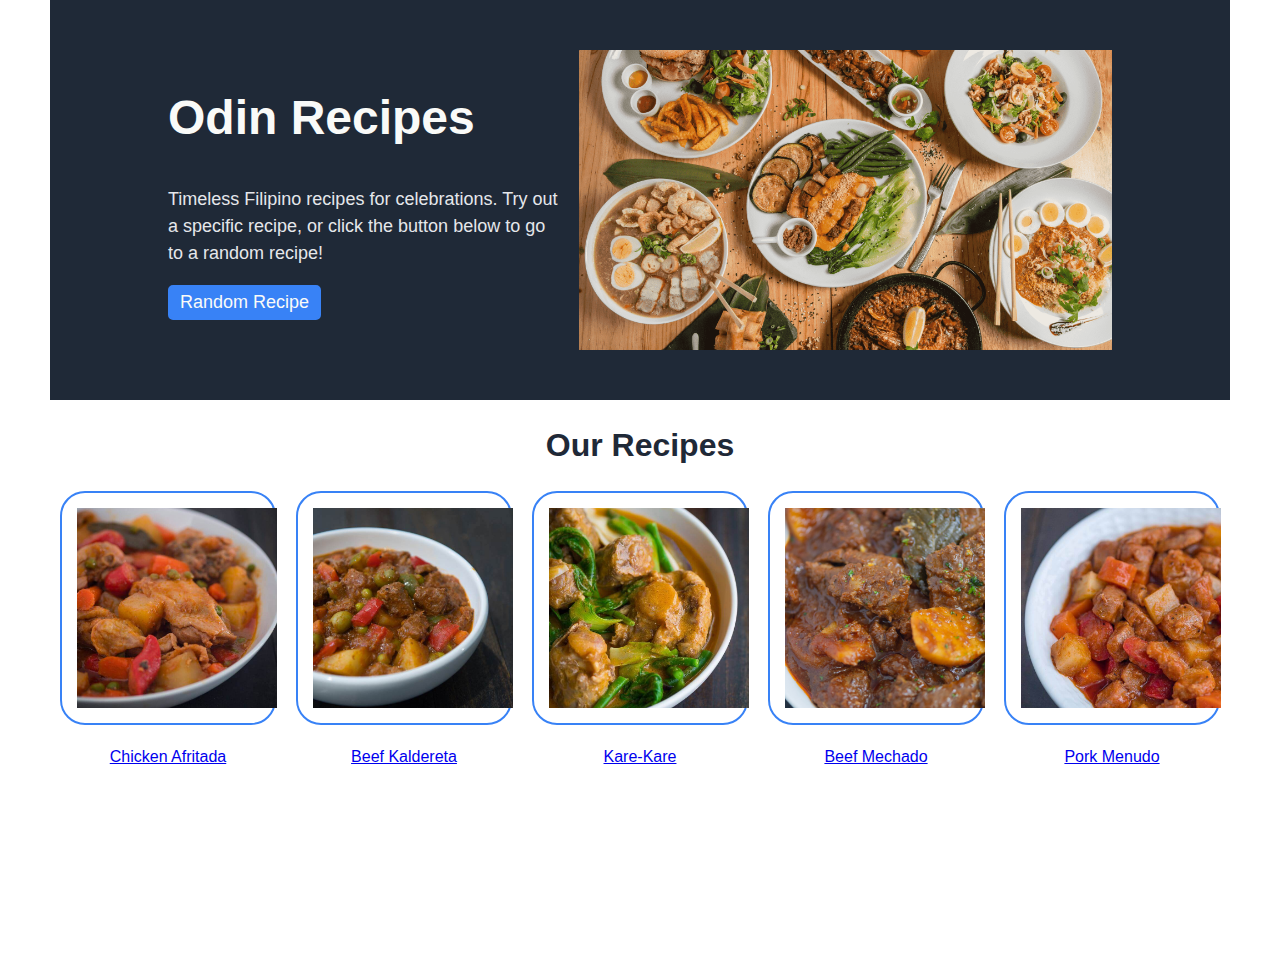
<file: index.html>
<!DOCTYPE html>
<html lang="en">
  <head>
    <!-- Google Tag Manager -->
<script>(function(w,d,s,l,i){w[l]=w[l]||[];w[l].push({'gtm.start':
  new Date().getTime(),event:'gtm.js'});var f=d.getElementsByTagName(s)[0],
  j=d.createElement(s),dl=l!='dataLayer'?'&l='+l:'';j.async=true;j.src=
  'https://www.googletagmanager.com/gtm.js?id='+i+dl;f.parentNode.insertBefore(j,f);
  })(window,document,'script','dataLayer','GTM-5VXBLSL');</script>
  <!-- End Google Tag Manager -->
    <meta charset="UTF-8">
    <link rel="stylesheet" href="styles.css">
    <title>Odin Recipes</title>
    <script src="javascript.js"></script>
  </head>
  <body>
    <div class="header">
      <div class="intro">
        <h1 class="section-header">Odin Recipes</h1>
        <p>Timeless Filipino recipes for celebrations. Try out a specific recipe, or click the button below to go to a random recipe!</p>
        <button type="button" onclick="randomlink()">Random Recipe</button>
      </div>
      <div class="img"><img height="300px" src="images/Handaan.jpeg"></div>
    </div>
    <h1 class="recipe-header">Our Recipes</h1>
    <div class="container">
      <div><img class="cropped" src="images/Afritada.jpeg"></div>
      <div><img class="cropped" src="images/Kaldereta.jpeg"></div>
      <div><img class="cropped" src="images/Karekare.jpeg"></div>
      <div><img class="cropped" src="images/Mechado.jpeg"></div>
      <div><img class="cropped" src="images/Menudo.jpeg"></div>
    </div>
    <div class="text">
      <div><a href="recipes/Afritada.html">Chicken Afritada</a></div>
      <div><a href="recipes/Kaldereta.html">Beef Kaldereta</a></div>
      <div><a href="recipes/Karekare.html">Kare-Kare</a></div>
      <div><a href="recipes/Mechado.html">Beef Mechado</a></div>
      <div><a href="recipes/Menudo.html">Pork Menudo</a></div>
    </div>
  </body>
</html>
</file>
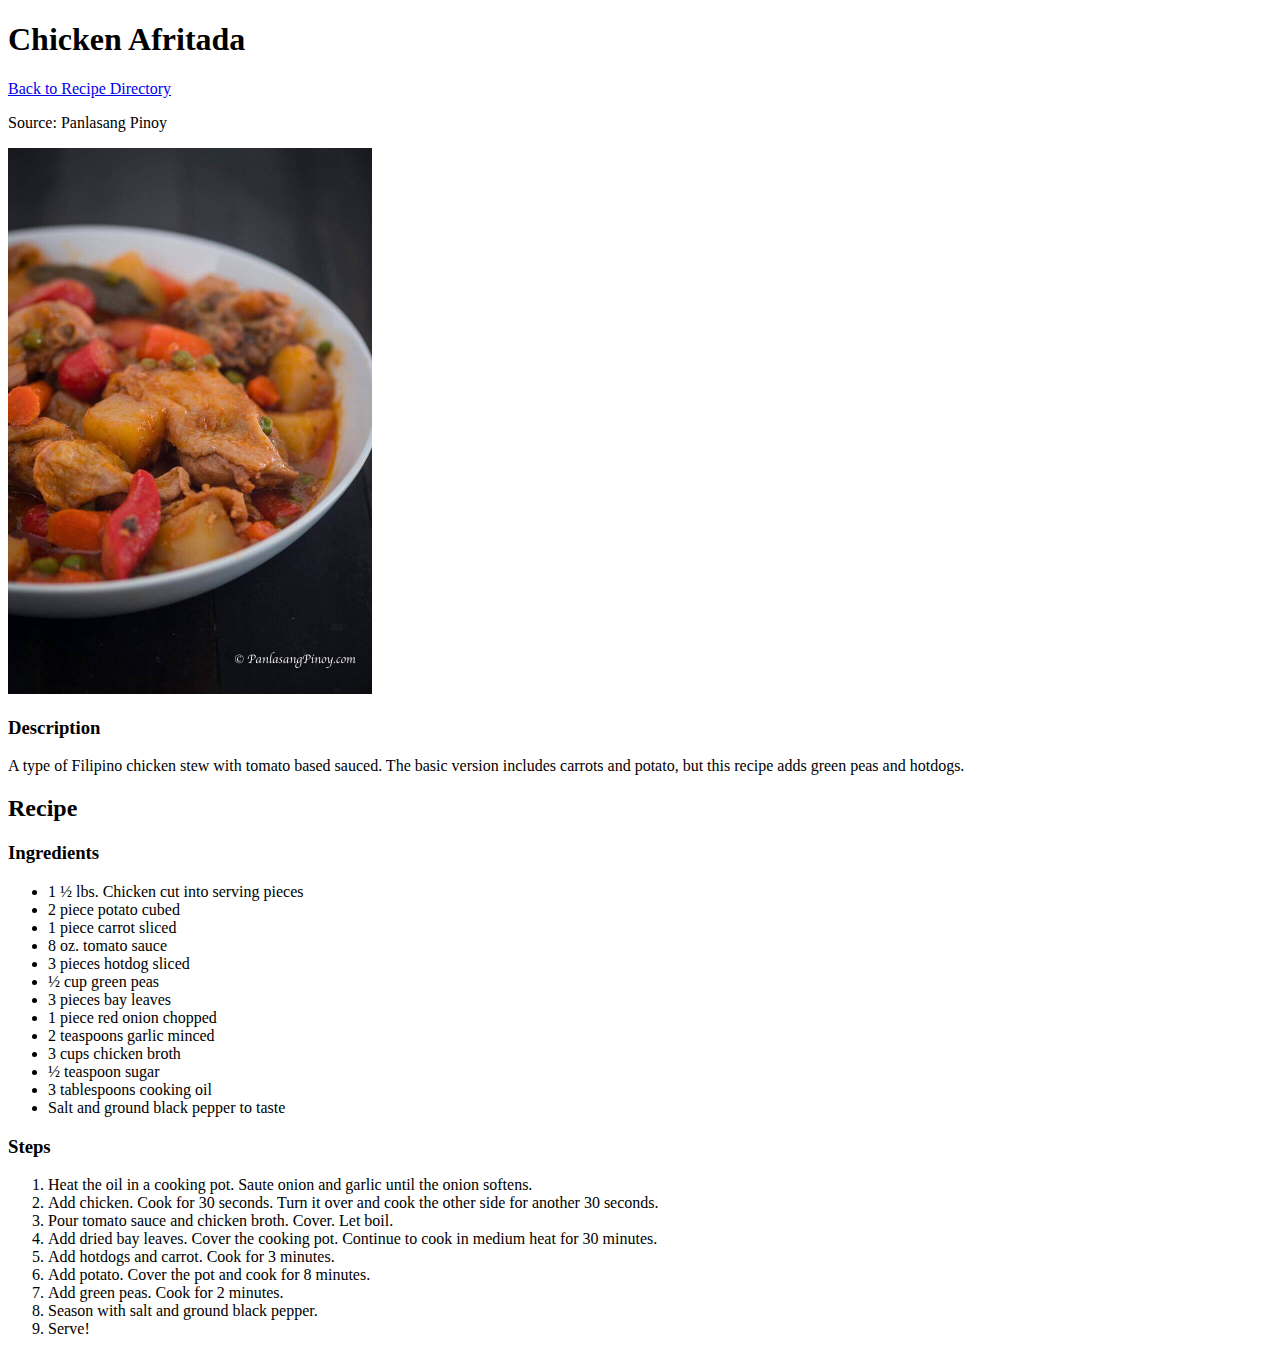
<file: recipes/Afritada.html>
<!DOCTYPE html>
<html lang="en">
  <head>
    <meta charset="UTF-8">
    <title>Chicken Afritada Recipe</title>
  </head>
  <body>
    <h1>Chicken Afritada</h1>
    <a href="../index.html">Back to Recipe Directory</a>
    <p>Source: Panlasang Pinoy</p>
    <img src="../images/Afritada.jpeg" width="364">
    <h3>Description</h3>
      <p>A type of Filipino chicken stew with tomato based sauced. The basic version includes carrots and potato, but this recipe adds green peas and hotdogs.</p>
    <h2>Recipe</h2>
    <h3>Ingredients</h3>
    <ul>
      <li>1 ½ lbs. Chicken cut into serving pieces</li>
      <li>2 piece potato cubed</li>
      <li>1 piece carrot sliced</li>
      <li>8 oz. tomato sauce</li>
      <li>3 pieces hotdog sliced</li>
      <li>½ cup green peas</li>
      <li>3 pieces bay leaves</li>
      <li>1 piece red onion chopped</li>
      <li>2 teaspoons garlic minced</li>
      <li>3 cups chicken broth</li>
      <li>½ teaspoon sugar</li>
      <li>3 tablespoons cooking oil</li>
      <li>Salt and ground black pepper to taste</li>
    </ul>
    <h3>Steps</h3>
    <ol>
      <li>Heat the oil in a cooking pot. Saute onion and garlic until the onion softens.</li>
      <li>Add chicken. Cook for 30 seconds. Turn it over and cook the other side for another 30 seconds.</li>
      <li>Pour tomato sauce and chicken broth. Cover. Let boil.</li>
      <li>Add dried bay leaves. Cover the cooking pot. Continue to cook in medium heat for 30 minutes.</li>
      <li>Add hotdogs and carrot. Cook for 3 minutes.</li>
      <li>Add potato. Cover the pot and cook for 8 minutes.</li>
      <li>Add green peas. Cook for 2 minutes.</li>
      <li>Season with salt and ground black pepper.</li>
      <li>Serve!</li>
    </ol>
  </body>
</html>
</file>
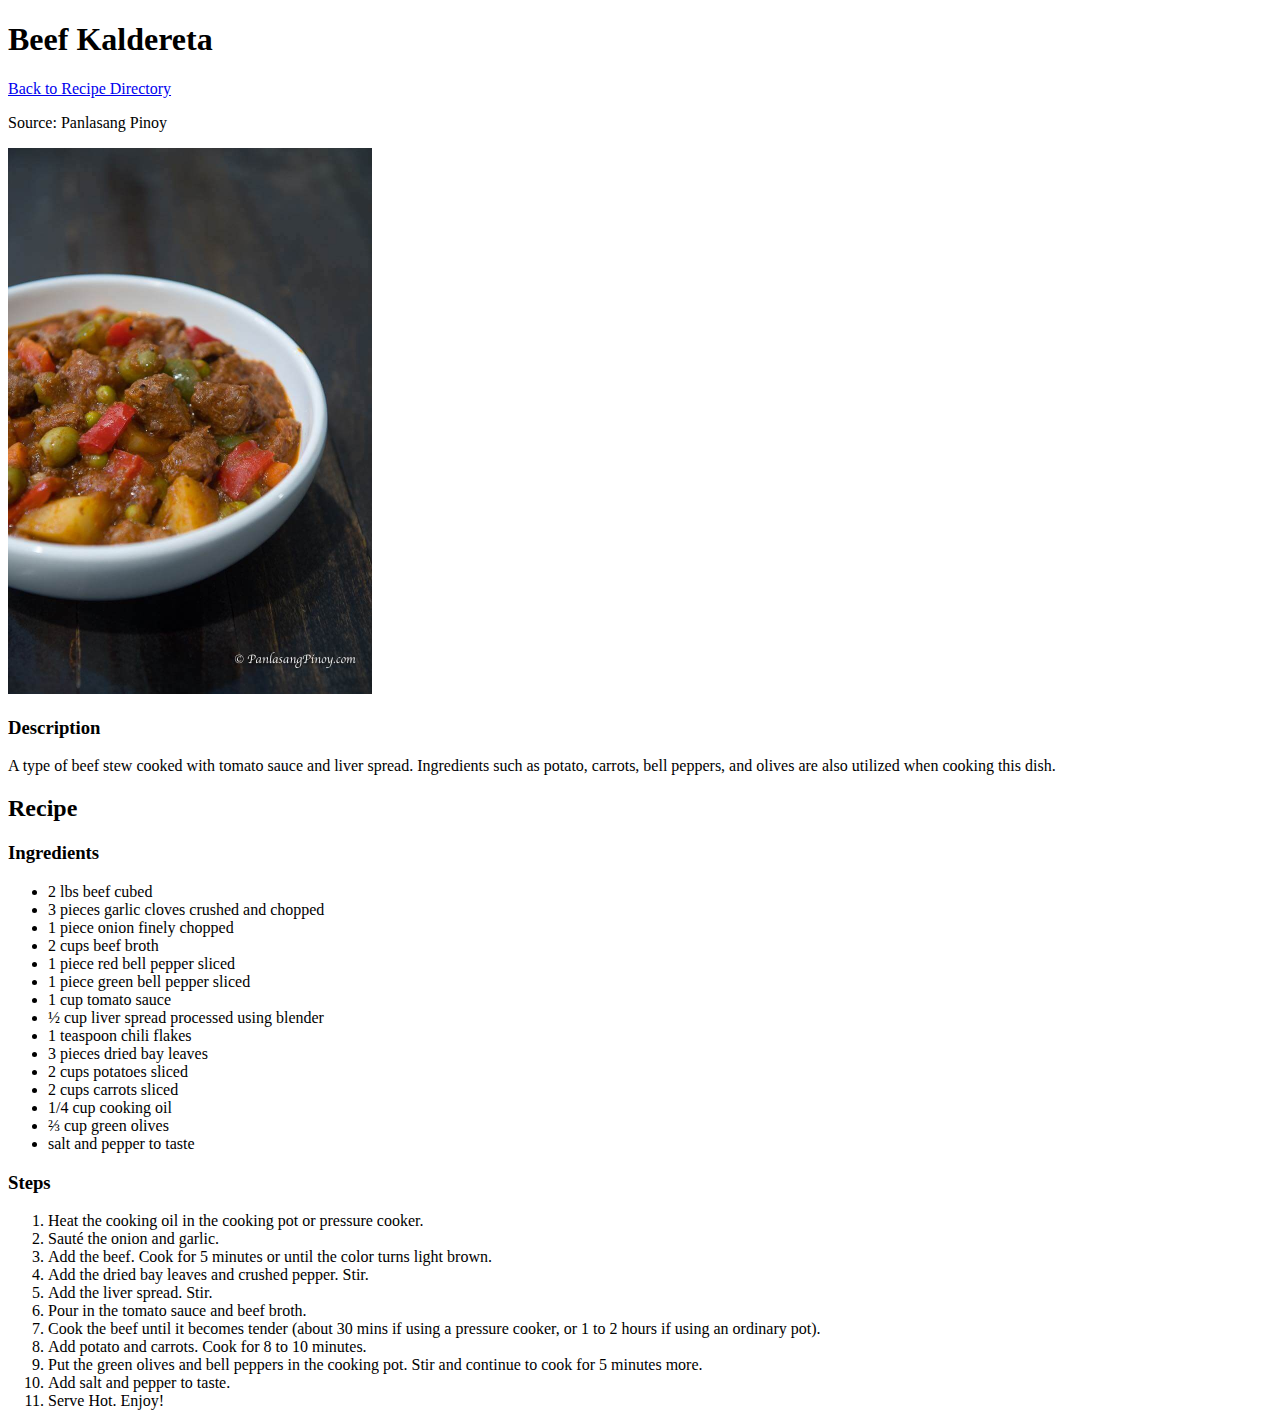
<file: recipes/Kaldereta.html>
<!DOCTYPE html>
<html lang="en">
  <head>
    <meta charset="UTF-8">
    <title>Beef Kaldereta Recipe</title>
  </head>
  <body>
    <h1>Beef Kaldereta</h1>
    <a href="../index.html">Back to Recipe Directory</a>
    <p>Source: Panlasang Pinoy</p>
    <img src="../images/Kaldereta.jpeg" width="364">
    <h3>Description</h3>
      <p>A type of beef stew cooked with tomato sauce and liver spread. Ingredients such as potato, carrots, bell peppers, and olives are also utilized when cooking this dish.</p>
    <h2>Recipe</h2>
    <h3>Ingredients</h3>
    <ul>
      <li>2 lbs beef cubed</li>
      <li>3 pieces garlic cloves crushed and chopped</li>
      <li>1 piece onion finely chopped</li>
      <li>2 cups beef broth</li>
      <li>1 piece red bell pepper sliced</li>
      <li>1 piece green bell pepper sliced</li>
      <li>1 cup tomato sauce</li>
      <li>½ cup liver spread processed using blender</li>
      <li>1 teaspoon chili flakes</li>
      <li>3 pieces dried bay leaves</li>
      <li>2 cups potatoes sliced</li>
      <li>2 cups carrots sliced</li>
      <li>1/4 cup cooking oil</li>
      <li>⅔ cup green olives</li>
      <li>salt and pepper to taste</li>
    </ul>
    <h3>Steps</h3>
    <ol>
      <li>Heat the cooking oil in the cooking pot or pressure cooker.</li>
      <li>Sauté the onion and garlic.</li>
      <li>Add the beef. Cook for 5 minutes or until the color turns light brown.</li>
      <li>Add the dried bay leaves and crushed pepper. Stir.</li>
      <li>Add the liver spread. Stir.</li>
      <li>Pour in the tomato sauce and beef broth.</li>
      <li>Cook the beef until it becomes tender (about 30 mins if using a pressure cooker, or 1 to 2 hours if using an ordinary pot).</li>
      <li>Add potato and carrots. Cook for 8 to 10 minutes.</li>
      <li>Put the green olives and bell peppers in the cooking pot. Stir and continue to cook for 5 minutes more.</li>
      <li>Add salt and pepper to taste.</li>
      <li>Serve Hot. Enjoy!</li>
    </ol>
  </body>
</html>
</file>
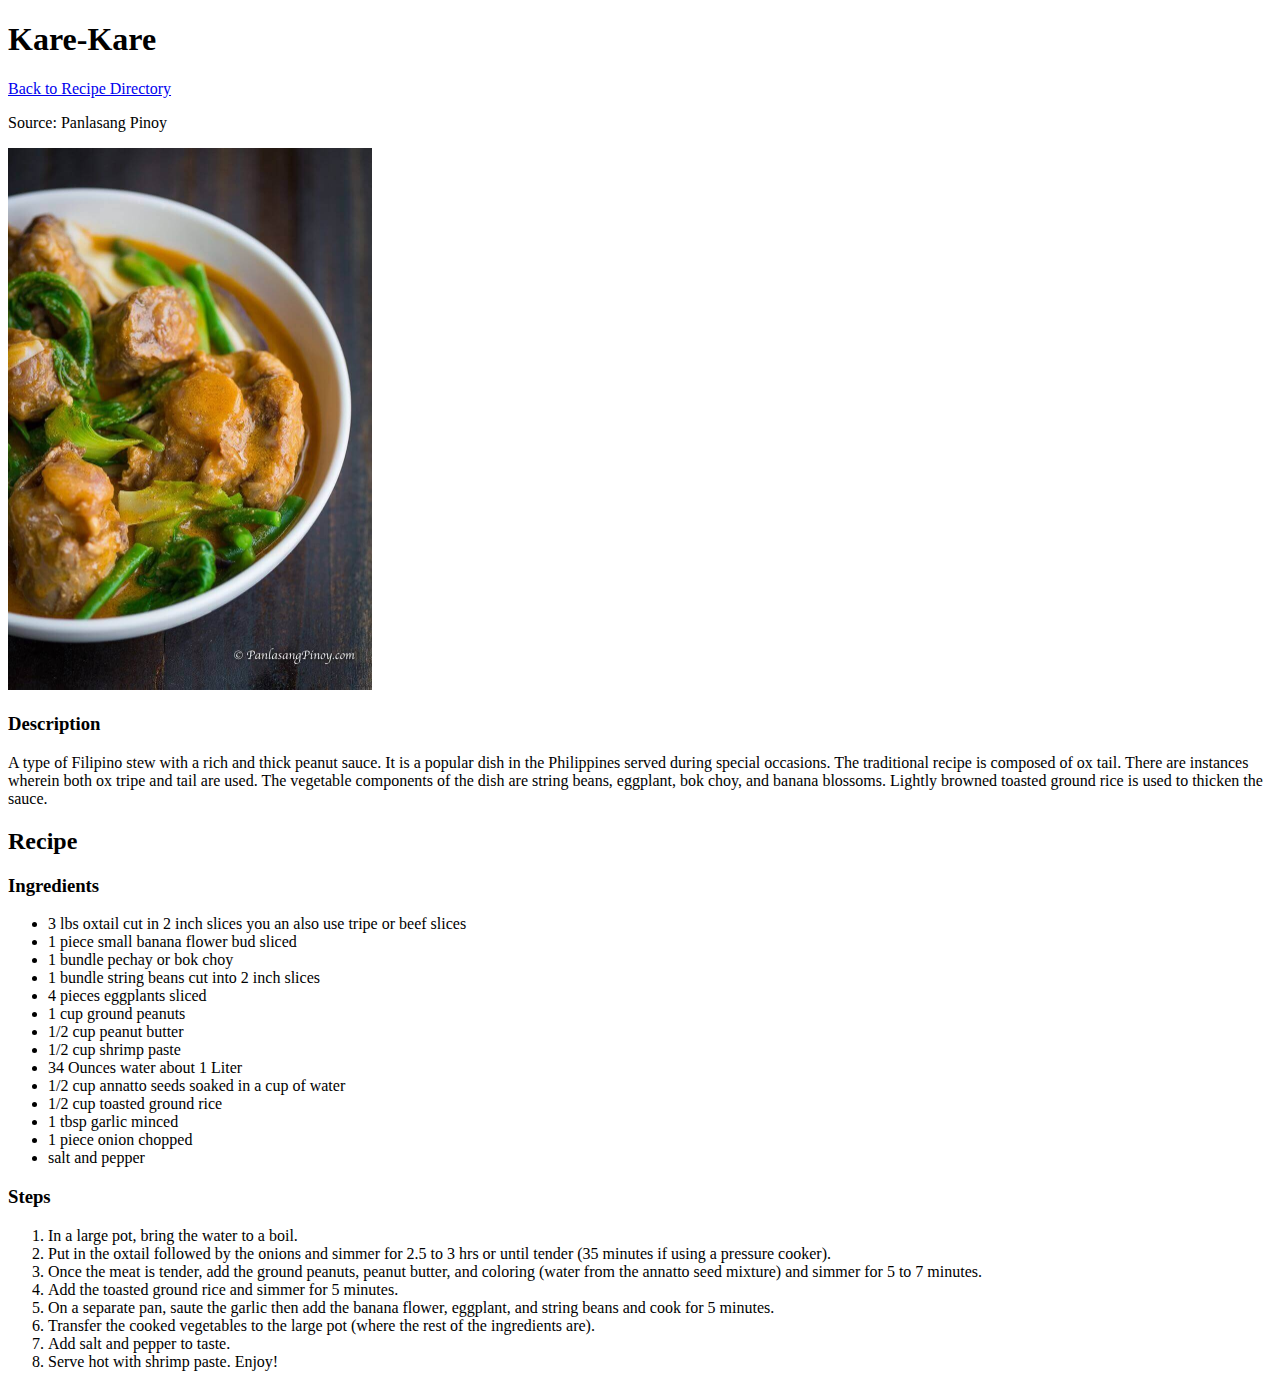
<file: recipes/Karekare.html>
<!DOCTYPE html>
<html lang="en">
  <head>
    <meta charset="UTF-8">
    <title>Kare-Kare Recipe</title>
  </head>
  <body>
    <h1>Kare-Kare</h1>
    <a href="../index.html">Back to Recipe Directory</a>
    <p>Source: Panlasang Pinoy</p>
    <img src="../images/Karekare.jpeg" width="364">
    <h3>Description</h3>
      <p>A type of Filipino stew with a rich and thick peanut sauce. It is a popular dish in the Philippines served during special occasions. The traditional recipe is composed of ox tail. There are instances wherein both ox tripe and tail are used. The vegetable components of the dish are string beans, eggplant, bok choy, and banana blossoms. Lightly browned toasted ground rice is used to thicken the sauce.</p>
    <h2>Recipe</h2>
    <h3>Ingredients</h3>
    <ul>
      <li>3 lbs oxtail cut in 2 inch slices you an also use tripe or beef slices</li>
      <li>1 piece small banana flower bud sliced</li>
      <li>1 bundle pechay or bok choy</li>
      <li>1 bundle string beans cut into 2 inch slices</li>
      <li>4 pieces eggplants sliced</li>
      <li>1 cup ground peanuts</li>
      <li>1/2 cup peanut butter</li>
      <li>1/2 cup shrimp paste</li>
      <li>34 Ounces water about 1 Liter</li>
      <li>1/2 cup annatto seeds soaked in a cup of water</li>
      <li>1/2 cup toasted ground rice</li>
      <li>1 tbsp garlic minced</li>
      <li>1 piece onion chopped</li>
      <li>salt and pepper</li>
    </ul>
    <h3>Steps</h3>
    <ol>
      <li>In a large pot, bring the water to a boil.</li>
      <li>Put in the oxtail followed by the onions and simmer for 2.5 to 3 hrs or until tender (35 minutes if using a pressure cooker).</li>
      <li>Once the meat is tender, add the ground peanuts, peanut butter, and coloring (water from the annatto seed mixture) and simmer for 5 to 7 minutes.</li>
      <li>Add the toasted ground rice and simmer for 5 minutes.</li>
      <li>On a separate pan, saute the garlic then add the banana flower, eggplant, and string beans and cook for 5 minutes.</li>
      <li>Transfer the cooked vegetables to the large pot (where the rest of the ingredients are).</li>
      <li>Add salt and pepper to taste.</li>
      <li>Serve hot with shrimp paste. Enjoy!</li>
    </ol>
  </body>
</html>
</file>
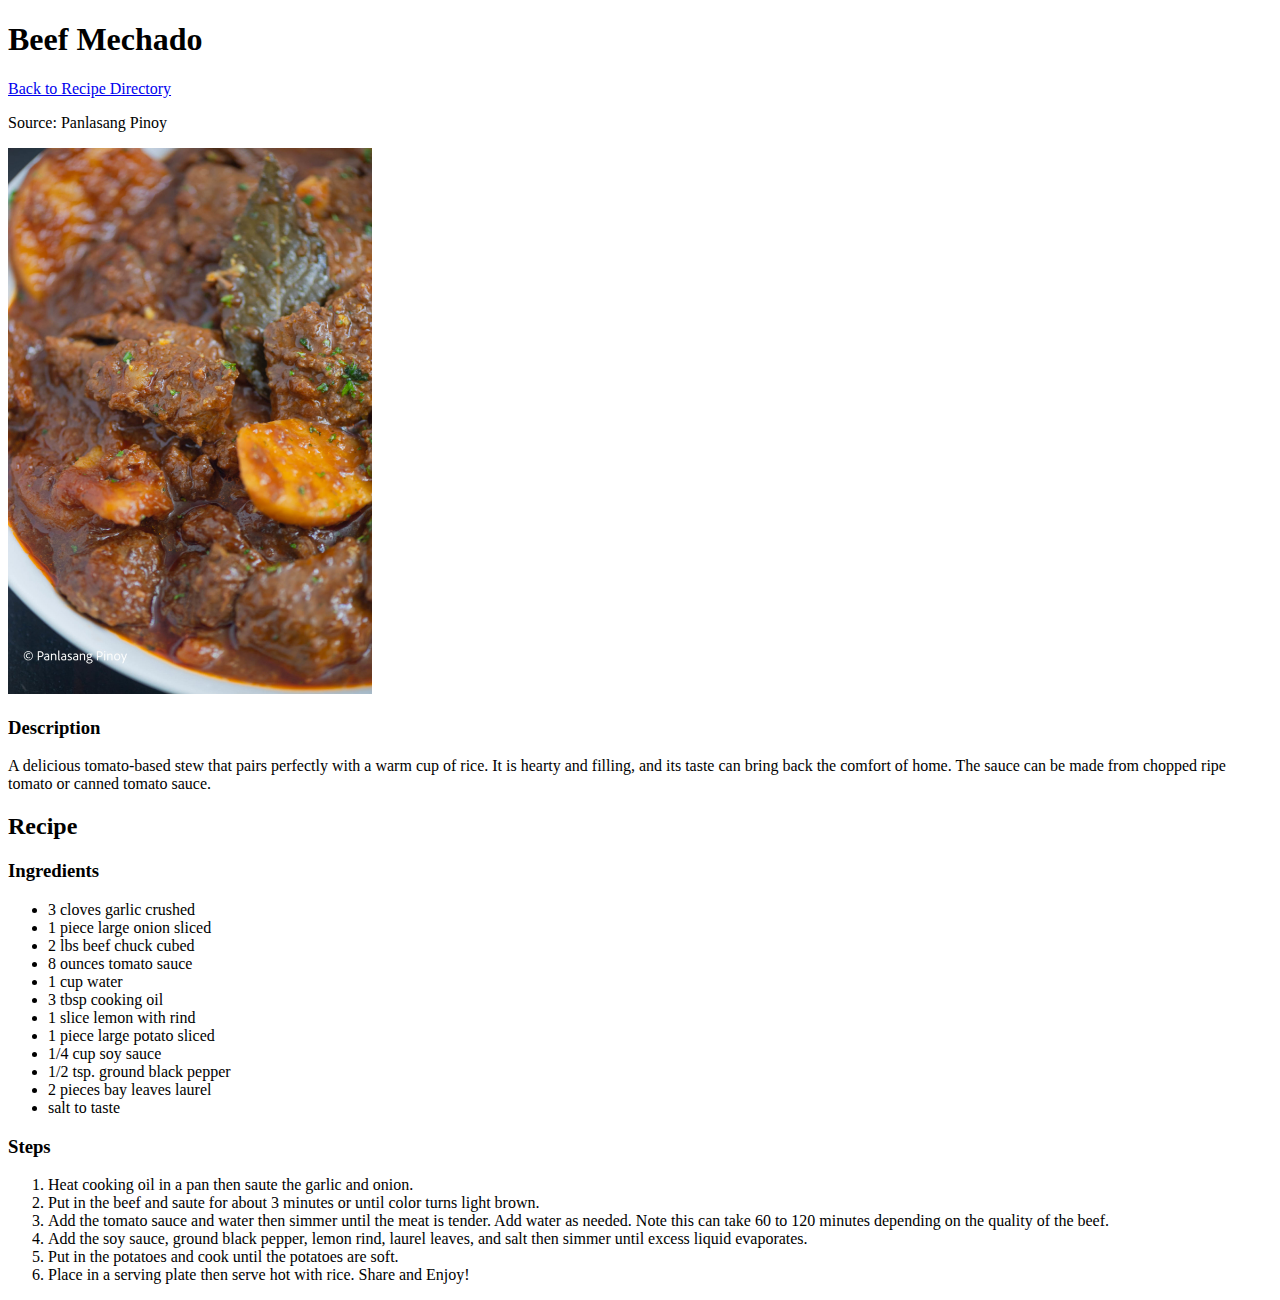
<file: recipes/Mechado.html>
<!DOCTYPE html>
<html lang="en">
  <head>
    <meta charset="UTF-8">
    <title>Beef Mechado Recipe</title>
  </head>
  <body>
    <h1>Beef Mechado</h1>
    <a href="../index.html">Back to Recipe Directory</a>
    <p>Source: Panlasang Pinoy</p>
    <img src="../images/Mechado.jpeg" width="364">
    <h3>Description</h3>
      <p>A delicious tomato-based stew that pairs perfectly with a warm cup of rice. It is hearty and filling, and its taste can bring back the comfort of home. The sauce can be made from chopped ripe tomato or canned tomato sauce.</p>
    <h2>Recipe</h2>
    <h3>Ingredients</h3>
    <ul>
      <li>3 cloves garlic crushed</li>
      <li>1 piece large onion sliced</li>
      <li>2 lbs beef chuck cubed</li>
      <li>8 ounces tomato sauce</li>
      <li>1 cup water</li>
      <li>3 tbsp cooking oil</li>
      <li>1 slice lemon with rind</li>
      <li>1 piece large potato sliced</li>
      <li>1/4 cup soy sauce</li>
      <li>1/2 tsp. ground black pepper</li>
      <li>2 pieces bay leaves laurel</li>
      <li>salt to taste</li>
    </ul>
    <h3>Steps</h3>
    <ol>
      <li>Heat cooking oil in a pan then saute the garlic and onion.</li>
      <li>Put in the beef and saute for about 3 minutes or until color turns light brown.</li>
      <li>Add the tomato sauce and water then simmer until the meat is tender. Add water as needed. Note this can take 60 to 120 minutes depending on the quality of the beef.</li>
      <li>Add the soy sauce, ground black pepper, lemon rind, laurel leaves, and salt then simmer until excess liquid evaporates.</li>
      <li>Put in the potatoes and cook until the potatoes are soft.</li>
      <li>Place in a serving plate then serve hot with rice. Share and Enjoy!</li>
    </ol>
  </body>
</html>
</file>
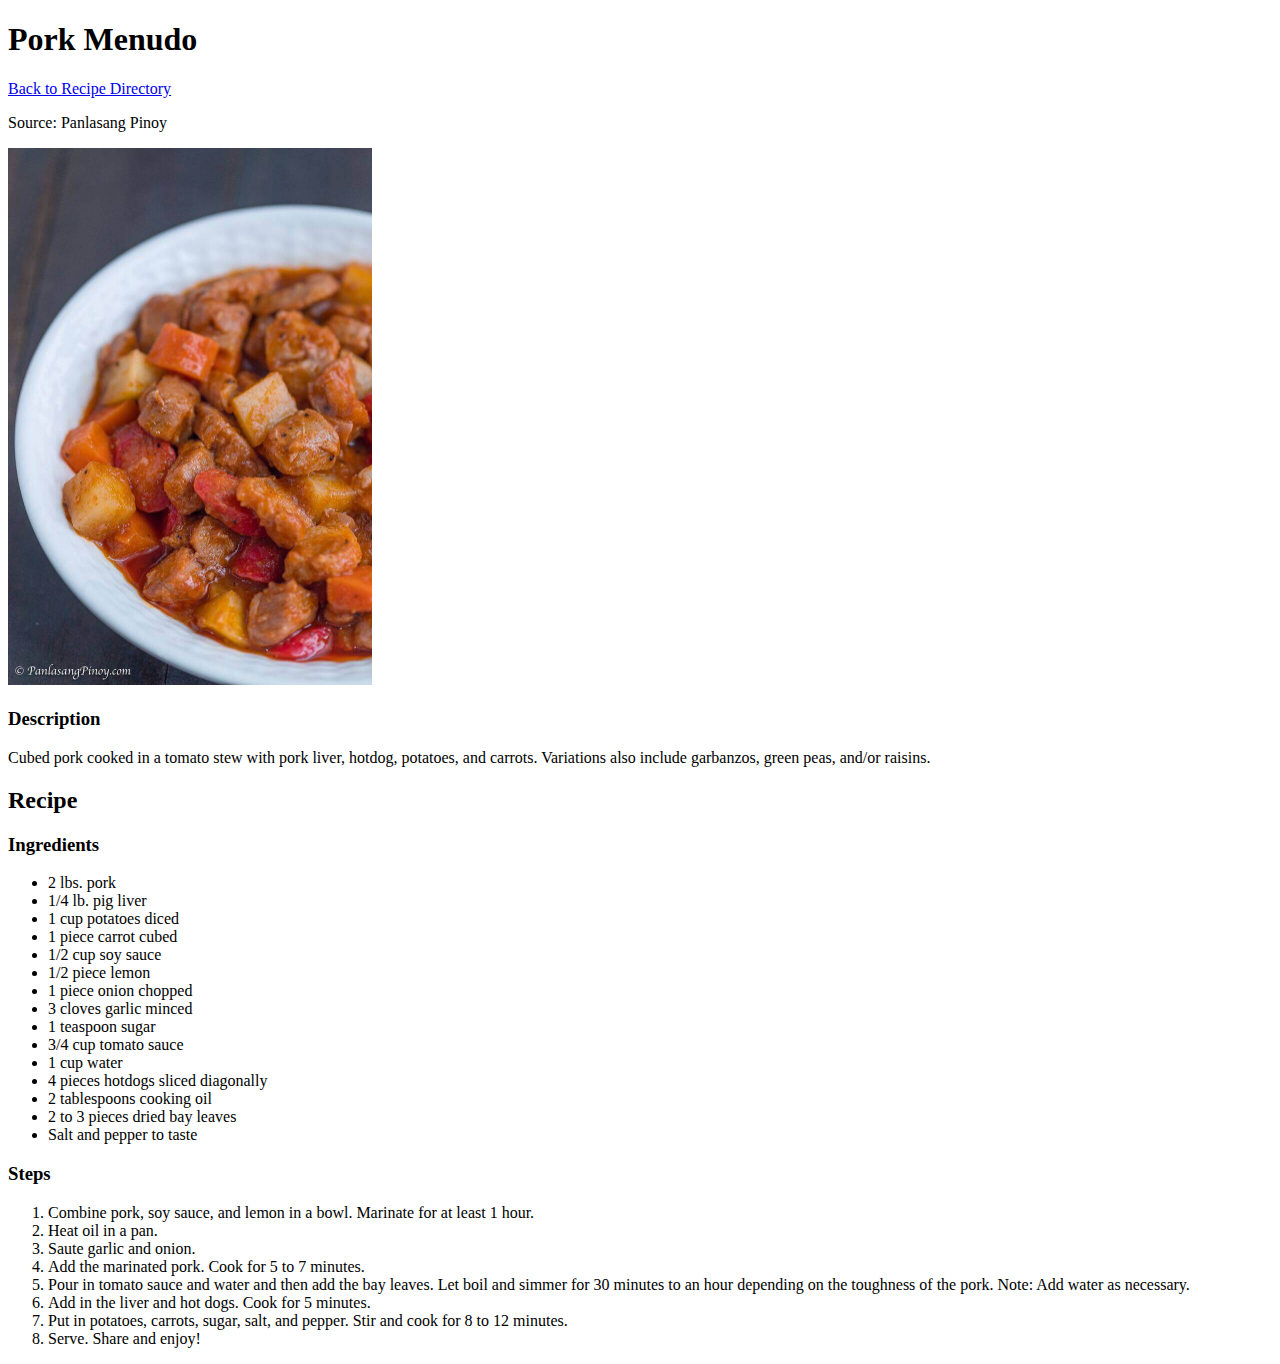
<file: recipes/Menudo.html>
<!DOCTYPE html>
<html lang="en">
  <head>
    <meta charset="UTF-8">
    <title>Pork Menudo Recipe</title>
  </head>
  <body>
    <h1>Pork Menudo</h1>
    <a href="../index.html">Back to Recipe Directory</a>
    <p>Source: Panlasang Pinoy</p>
    <img src="../images/Menudo.jpeg" width="364">
    <h3>Description</h3>
      <p>Cubed pork cooked in a tomato stew with pork liver, hotdog, potatoes, and carrots. Variations also include garbanzos, green peas, and/or raisins.</p>
    <h2>Recipe</h2>
    <h3>Ingredients</h3>
    <ul>
      <li>2 lbs. pork</li>
      <li>1/4 lb. pig liver</li>
      <li>1 cup potatoes diced</li>
      <li>1 piece carrot cubed</li>
      <li>1/2 cup soy sauce</li>
      <li>1/2 piece lemon</li>
      <li>1 piece onion chopped</li>
      <li>3 cloves garlic minced</li>
      <li>1 teaspoon sugar</li>
      <li>3/4 cup tomato sauce</li>
      <li>1 cup water</li>
      <li>4 pieces hotdogs sliced diagonally</li>
      <li>2 tablespoons cooking oil</li>
      <li>2 to 3 pieces dried bay leaves</li>
      <li>Salt and pepper to taste</li>
    </ul>
    <h3>Steps</h3>
    <ol>
      <li>Combine pork, soy sauce, and lemon in a bowl. Marinate for at least 1 hour.</li>
      <li>Heat oil in a pan.</li>
      <li>Saute garlic and onion.</li>
      <li>Add the marinated pork. Cook for 5 to 7 minutes.</li>
      <li>Pour in tomato sauce and water and then add the bay leaves. Let boil and simmer for 30 minutes to an hour depending on the toughness of the pork. Note: Add water as necessary.</li>
      <li>Add in the liver and hot dogs. Cook for 5 minutes.</li>
      <li>Put in potatoes, carrots, sugar, salt, and pepper. Stir and cook for 8 to 12 minutes.</li>
      <li>Serve. Share and enjoy!</li>
    </ol>
  </body>
</html>
</file>
<file: styles.css>
body {
    margin: 0px 50px;
    background-color: hsl(0, 0%, 100%);
    color: hsl(0, 0%, 10%);
    line-height: 1.5;
    font-family: "PT Sans", Calibri, Tahoma, sans-serif;
  }
.header {
    display: flex;
  }
.header div{
    flex: 1;
    margin: 0px 0px;
    background-color: #1f2937;
    height: 300px;
  }
  .intro{
    flex: 1;
    padding: 50px 10px 50px 10%;
    text-align: left;
  }
  .img{
    flex: 1;
    padding: 50px 10% 50px 10px;
    text-align: left;
  }
  p {
    font-size: 18px;
    color: #e5e7eb;
  }
  button{
    background-color: #3882f6;
    color: #f9faf8;
    font-size: 18px;
    border-radius: 5px;
    border: 2px solid #3882f6;
    padding: 5px 10px;
  }
.section-header {
  font-size: 48px;
  font-weight: extra-bold;
  color: #f9faf8;
  }
.recipe-header {
  font-size: 36x;
  font-weight: extra-bold;
  color: #1f2937;
  text-align: center;
  }
.container {
    display: flex;
  }
.container div{
    flex: 1;
    margin: 0px 10px;
    text-align: center;
    border-radius: 25px;
    border: 2px solid #3882f6;
    padding: 15px;
    height: 200px;
    width: 150px
  }
  .cropped {
    width: 200px; 
    height: 200px; 
    object-fit: cover;
    object-position: 50% 50%; 
    }
.text {
    display: flex;
  }
.text div{
    border-radius: 25px;
    padding: 20px;
    height: 200px;
    flex: 1;
    text-align: center;
  }
</file>
